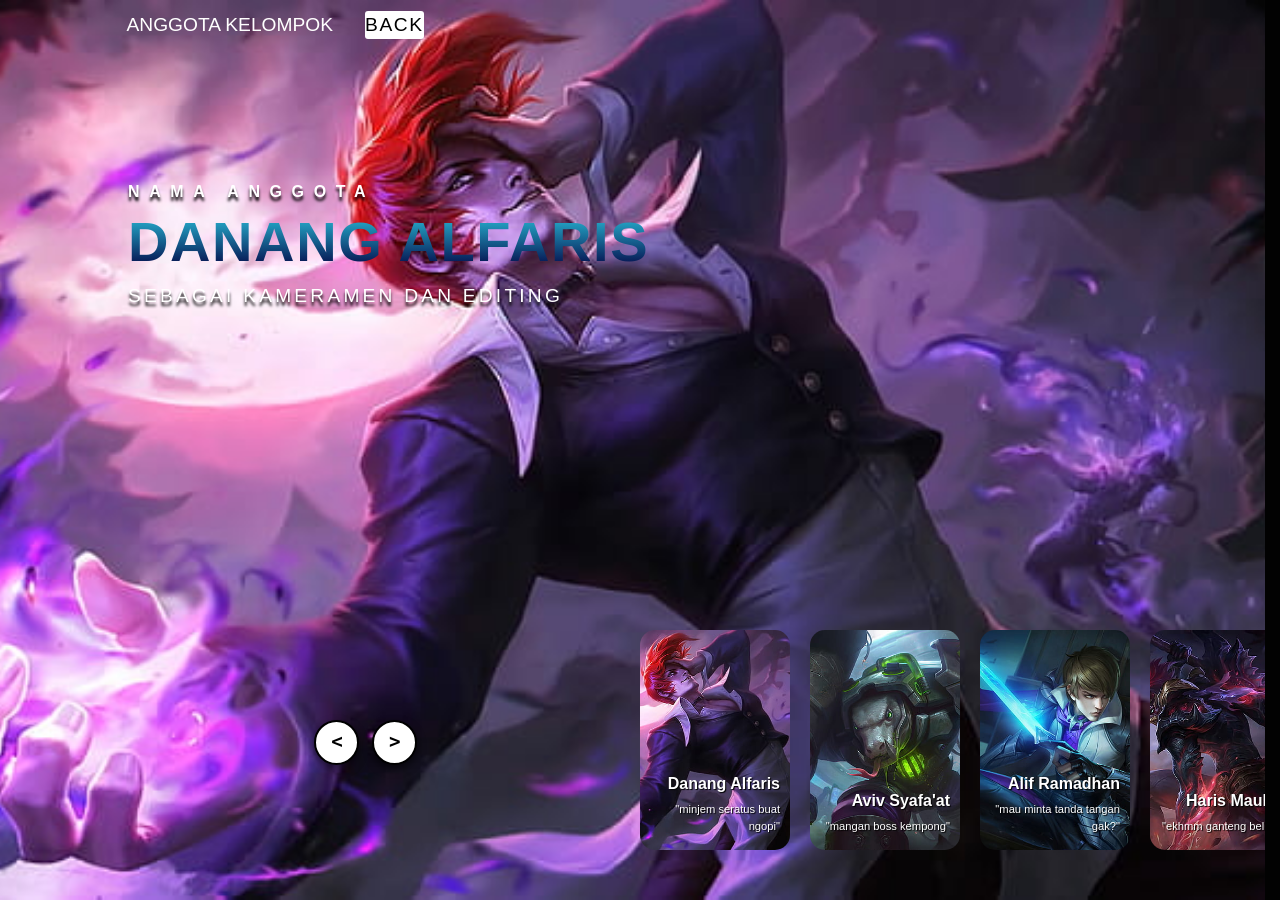
<file: profil.html>
<!DOCTYPE html>
<html lang="en">
<head>
  <meta charset="UTF-8">
  <meta name="viewport" content="width=device-width, initial-scale=1.0">
  <meta http-equiv="X-UA-Compatible" content="ie=edge">
  <link rel="stylesheet" href="style2.css">
  <link rel="stylesheet" href="style3.css">
  <title>PROFIL KELOMPOK</title>
</head>
<body>
  
  <header>
    <p>ANGGOTA KELOMPOK</p>
    <nav>
      <a href="index.html">Back</a>
    </nav>
  </header>
  
  <div class="slider">
    <div class="list">
      <div class="item">
     <img src="./Gambar1.jpg" alt="gambar 1">
     <div class="detail">
      <div class="title">Nama anggota</div>
      <div class="name">Danang Alfaris</div>
      <figure>
        <figcaption>Sebagai kameramen dan editing</figcaption>
      </figure>
      </div>
    </div>


     <div class="item">
     <img src="./Gambar2.jpg" alt="gambar 2">
     <div class="detail">
      <div class="title">Nama anggota</div>
      <div class="name">Aviv Syafa'at</div>
      <figure>
        <figcaption>Sebagai guru / dosen</figcaption>
      </figure>
      </div>
     </div>


     <div class="item">
     <img src="./Gambar3.jpg" alt="gambar 3">
     <div class="detail">
      <div class="title">Nama anggota</div>
      <div class="name">Alif Ramadhan</div>
      <figure>
        <figcaption>Sebagai asistennya pak rafi</figcaption>
      </figure>
      </div>
     </div>

     <div class="item">
     <img src="./Gambar4.jpg" alt="gambar 4">
     <div class="detail">
      <div class="title">Nama anggota</div>
      <div class="name">Haris Maulani</div>
      <figure>
        <figcaption>Sebagai tokoh utama</figcaption>
      </figure>
      </div>
     </div>

     <div class="item">
     <img src="./Gambar5.jpg" alt="gambar 5">
     <div class="detail">
      <div class="title">Nama anggota</div>
      <div class="name">Rafiandi Ibrahim</div>
      <figure>
        <figcaption>Sebagai klien / custumor</figcaption>
      </figure>
      </div>
     </div>
    </div>





    <div class="tumbnail">
    <div class="item">
      <img src="./Gambar1.jpg" alt="tumbnail 1">
      <div class="detail">
        <div class="name">Danang Alfaris</div>
        <blockquote>"minjem seratus buat ngopi"</blockquote>
      </div>
    </div>
      <div class="item">
      <img src="./Gambar2.jpg" alt="tumbnail 2">
      <div class="detail">
        <div class="name">Aviv Syafa'at</div>
        <blockquote>"mangan boss kempong"</blockquote>
      </div>
    </div>


    <div class="item">
      <img src="./Gambar3.jpg" alt="tumbnail 3">
      <div class="detail">
        <div class="name">Alif Ramadhan</div>
        <blockquote>"mau minta tanda tangan gak?"</blockquote>
      </div>
    </div>


    <div class="item">
      <img src="./Gambar4.jpg" alt="tumbnail 4">
      <div class="detail">
        <div class="name">Haris Maulani</div>
        <blockquote>"ekhmm ganteng belum?"</blockquote>
      </div>
    </div>


    <div class="item">
      <img src="./Gambar5.jpg" alt="tumbnail 5">
      <div class="detail">
        <div class="name">Rafiandi Ibrahim</div>
        <blockquote>"boss besar mau lewat nih"</blockquote>
      </div>
    </div>


  </div>
  
  
  <div class="arrows">
    <button id="prev" class="prev">&lt;</button>
    <button id="next" class="next">&gt;</button>
  </div>

  <div class="loading-bar"></div>
  
  </div>
  
  
  
  
  
  
  
  <script src="script2.js"></script>
  
</body>
</html>
</file>
<file: style2.css>
/* Padding and borders should not change an element's declared size. */
*, *::before, *::after {
  box-sizing: border-box;
}

/* Browser margin/padding defaults vary wildly across elements and vendors.
   Start from zero - handle spacing intentionally via the design system. */
* {
  margin: 0;
  padding: 0;
}

/* Prevents flex/grid children from overflowing their container.
   The default min-width: auto on flex and grid children causes overflow bugs
   that are notoriously confusing to debug. */
* {
  min-width: 0;
}

/* Hidden means hidden: !important is warranted here. */
[hidden] {
  display: none !important;
}

/* Allows CSS transitions to/from intrinsic keyword sizes (auto, min-content, etc.).
   Only meaningful for users who haven't requested reduced motion. */
@media (prefers-reduced-motion: no-preference) {
  html {
    interpolate-size: allow-keywords;
  }
}

/* Prevent adjustments of font size after orientation changes in iOS. */
html {
  -webkit-text-size-adjust: 100%; /* Safari, iOS Safari */
  text-size-adjust: 100%;         /* Chrome, Edge, Firefox Android */
}

/* Ensures the page occupies at least the full viewport.
   dvh accounts for mobile browser UI (address bar, navigation)
   and overrides the vh fallback in browsers that support it. */
body {
  min-height: 100vh;
  min-height: 100svh;
}

/* Reserves space for the scrollbar, when the scrollbar is not showing.
   Prevents flicker when changes on the page cause the scrollbar to toggle. */
html {
  scrollbar-gutter: stable;
}

/* Scroll events captured by the scrolling area you're pointing at, by default. */
html {
  overscroll-behavior: contain;
}

/* Antialiased rendering looks better on high-DPI (retina) screens.
   On lower-DPI displays, subpixel antialiasing (the default) can be
   sharper, so this is slightly lossy on older monitors.
   Enable kerning and ligatures at small font-sizes by default. */
body {
  -webkit-font-smoothing: antialiased;
  -moz-osx-font-smoothing: grayscale;
  font-smooth: always;
  text-rendering: optimizeLegibility;
}

/* A unitless line-height avoids inheritance math issues.
   The smaller default line-height for h-elements avoids excessive
   line-height when your design system (likely) applies larger fonts.
   WCAG recommends at least 1.5 for body copy. */
body {
  line-height: 1.5;
}
h1, h2, h3, h4, h5, h6 {
  line-height: 1.1;
}

/* Prevents long URLs or unbreakable strings from blowing out their container. */
p, h1, h2, h3, h4, h5, h6 {
  overflow-wrap: break-word;
}

/* Smarter line-breaking:
   'pretty' avoids widows (lone words on the last line of a paragraph).
   'balance' distributes heading text more evenly across lines. 
   Harmless in browsers that don't support them. */
p {
  text-wrap: pretty;
}
h1, h2, h3, h4, h5, h6 {
  text-wrap: balance;
}

/* Headings carry semantic meaning, not visual weight.
   h1–h6 sizing and boldness should come from your design system. */
h1, h2, h3, h4, h5, h6 {
  font-size: inherit;
  font-weight: inherit;
}

/* Inline embedded content has a gap at the bottom caused by baseline alignment.
   Block display removes it; max-width prevents overflow.
   height: auto preserves aspect ratio when max-width constrains the width. */
img, picture, video, canvas, svg, embed, iframe, object, audio {
  display: block;
  max-width: 100%;
  height: auto;
}

/* Exemption for SVG icons (Heroicons/Lucide/Phosphor, etc.) with explicit sizes:
   these should not be constrained. */
svg[width][height] {
  max-width: revert;
}

/* Strips visual chrome from buttons so they can be styled from scratch. */
button {
  background: none;
  border: none;
}

/* Form elements use OS-level fonts and ignore font inheritance by default. */
input, button, textarea, select {
  font: inherit;
}

/* Strips OS-level native styling from interactive elements.
   Leaves border and background intact, providing accessibility by default.
   Visual styling should be handled by the design system. */
input, button, textarea, select {
  -webkit-appearance: none;
  appearance: none;
}

/* Anything interactive should signal clickability.
   'button' attribute targets [type="button"], [type="submit"], etc. */
button,
[role="button"],
label,
summary,
select {
  cursor: pointer;
}

/* Inherit color by default so links don't always appear in browser-default blue.
   Text-decoration is intentionally left as underlined for accessibility. */
a {
  color: inherit;
}

/* Removes bullets/numbers.
   list markers should be an explicit choice, not a default. */
ul, ol {
  list-style: none;
}

/* Tables default to separated borders with spacing between cells.
   For any custom table design, you'll want to collapse the borders. */
table {
  border-collapse: collapse;
}

/* Browsers apply bold to <th> elements.
   Boldness in tables should be controlled by your design system. */
th {
  font-weight: inherit;
}

/* Fieldsets have a surprise border and padding that most UIs don't want. */
fieldset {
  border: none;
  padding: 0;
}

/* More of a normalization, but these are inconsistently styled in some browsers. */
sub,
sup {
  font-size: 75%;
  line-height: 0;
  position: relative;
  vertical-align: baseline;
}
sub { bottom: -0.25em; }
sup { top: -0.5em; }

/* Ensures monospace elements render at the same size as surrounding text. */
pre, code, kbd, samp {
  font-family: monospace;
  font-size: inherit;
}

/* Browser-generated quotation marks are rarely wanted in a design system. */
blockquote,
q {
  quotes: none;
}
blockquote::before,
blockquote::after,
q::before,
q::after {
  content: none;
}

/* Creates an explicit stacking context on the app root.
   Prevents z-index bleed from portals, modals, or tooltips
   from leaking out unexpectedly. */
#root {
  isolation: isolate;
}
</file>
<file: style3.css>
body {
    font-family: 'Roboto',sans-serif,Arial;
    font-weight: 400;
    background-color: #020202;
    color: #fff;
    font-size: 1.2rem;
}



header {
    width: 1200px;
    max-width: 80%;
    margin: auto;
    height: 50px;
    display: flex;
    align-items: center;
    position: relative;
    z-index: 999;
    gap: 2rem;
}

header nav {
    background-color: #fff;
    color: #000;
    display: flex;
    gap: 2rem;
    border-radius: 3px;
}

header nav:hover {
    color: #fff;
    background-color: #8711c1;
}

header nav a {
    text-decoration: none;
    text-transform: uppercase;
    color: #000;
    letter-spacing: 0.1rem;
}


/* slider */
.slider {
    width: 100vw;
    height: 100vh;
    overflow: hidden;
    margin-top: -50px;
    position: relative;
}

.slider .list .item {
    position: absolute;
    inset: 0 0 0 0;
}

.slider .list .item > img {
    width: 100%;
    height: 100%;
    object-fit: cover;
}

.slider .list .item .detail {
    position: absolute;
    top: 20%;
    width: 1200px;
    max-width: 80%;
    margin: auto;
    left: 50%;
    transform: translateX(-50%);
    text-shadow: 0 4px 3px #000;
}

.slider .list .item .detail .title {
    font-size: 1rem;
    font-weight: 900;
    text-transform: uppercase;
    letter-spacing: 0.6rem;
    margin-bottom: 0.6rem;
}

.slider .list .item .detail .name {
    font-weight: 900;
    text-transform: uppercase;
    font-size: 3.5rem;
    letter-spacing: 0.1rem;
    line-height: 3.5rem;
    margin-bottom: 0.8rem;
    background: linear-gradient(#28b8d5, #020344);
    background-clip: text;
    color: transparent;
    text-shadow: none;
}

.slider .list .item .detail figure {
    display: flex;
    align-items: center;
    gap: 0.5rem;
    font-weight: 400;
    letter-spacing: 0.2rem;
    text-transform: uppercase;
}

/* Tumbnail */
.tumbnail {
    position: absolute;
    bottom: 50px;
    left: 50%;
    width: max-content;
    z-index: 999;
    display: flex;
    gap: 20px;
}

.tumbnail .item {
    width: 150px;
    height: 220px;
    flex-shrink: 0;
    position: relative;
}


.tumbnail .item img {
    width: 100%;
    height: 100%;
    object-fit: cover;
    border-radius: 15px;
}

.tumbnail .item .detail {
    position: absolute;
    bottom: 15px;
    left: 10px;
    right: 10px;
}

.tumbnail .item .detail .name {
    font-weight: 900;
    font-size: 1rem;
    text-align: right;
    margin-bottom: 5px;
    text-shadow: 1px 1px 1px #000;
}

.tumbnail .item .detail blockquote {
    font-size: 0.7rem;
    font-weight: 100;
    text-align: right;
    text-shadow: 1px 1px 1px #000;
}

/* arrows */

.arrows {
    position: absolute;
    top: 80%;
    right: 52%;
    width: 300px;
    max-width: 30%;
    display: flex;
    align-items: center;
    gap: 0.8rem;
    z-index: 1;
}

.arrows button {
    width: 45px;
    height: 45px;
    border-radius: 50%;
    border: 2px solid #000;
    box-shadow: 0 4px 8px rgba(0,0,0,0.6);
    font-family: monospace;
    font-size: 1.2rem;
    font-weight: bold;
    color: #000;
    background-color: #fff;
    cursor: pointer;
    position: relative;
    transition: 0.3s;
}

.arrows button:hover {
    background-color: #1efa43;
    color: #fff;
}



/* animation */
.slider .list .item:nth-child(1) {
    z-index: 1;
}

.slider .list .item:nth-child(1) .title,
.slider .list .item:nth-child(1) .name,
.slider .list .item:nth-child(1) figure {
    transform: translateY(50px);
    filter: blur(50px);
    opacity: 0;
    animation: showdetail 0.5s 1s linear 1 forwards;
}

@keyframes showdetail {
    to {
        transform: translateY(0);
    filter: blur(0);
    opacity: 1;
    }
}

.slider .list .item:nth-child(1) .title {
    animation-delay: 1s;
}
.slider .list .item:nth-child(1) .name {
    animation-delay: 1.2s;
}
.slider .list .item:nth-child(1) figure {
    animation-delay: 1.4s;
}


/* action next */
.slider.next .list .item:nth-child(1) > img {
    width: 150px;
    height: 220px;
    position: absolute;
    left: 50%;
    bottom:50px;
    border-radius: 15px;
    animation: growimage 0.5s linear 1 forwards;
}


@keyframes growimage {
    to {
        width: 100%;
        height: 100%;
        left: 0;
        bottom: 0;
        border-radius: 0;
    }
}

.slider.next .tumbnail .item:nth-last-child(1) {
    width: 0;
    overflow: hidden;
    opacity:0;
    animation: showtumbnail 0.5s linear 1 forwards;
}

@keyframes showtumbnail {
    to {
        width: 150px;
        opacity: 1;
    }
}

.slider.next .tumbnail {
    transform: translateX(150px);
    animation: transformtumbnail 0.5s linear 1 forwards;
}

@keyframes transformtumbnail {
    to {
        transform: translateX(0);
    }
}

/* action prev */
.slider.prev .list .item:nth-child(2) {
    z-index: 2;
}
.slider.prev .list .item:nth-child(2) > img {
    position: absolute;
    bottom: 0;
    left: 0;
    animation: shrinkimage 0.5s linear 1 forwards;
}

@keyframes shrinkimage {
    to {
        width: 150px;
        height: 220px;
        border-radius: 15px;
        left: 50%;
        bottom: 50px;
    }
}

.slider.prev .tumbnail .item:nth-child(1) {
    width: 0;
    overflow: hidden;
    opacity: 0;
    animation: showtumbnail 0.5s linear 1 forwards
}

.slider.prev .list .item:nth-child(2) .name,
.slider.prev .list .item:nth-child(2) .title,
.slider.prev .list .item:nth-child(2) figure {
    animation: hidedetail 0.5s 1s linear 1 forwards;
}

@keyframes hidedetail {
    to {
        transform : translateY(-150px);
        filter: blur(20px);
        opacity: 0;
    }
}

.slider.next .arrows button,
.slider.prev .arrows button {
    pointer-events: none;
}

.loading-bar {
    width: 0%;
    height: 5px;
    background-color: #f80;
    position: absolute;
    z-index: 999;
    top: 0;
    left: 0;

}

.slider.next .loading-bar,
.slider.prev .loading-bar {
    width: 100%;
    animation: loadingtime 2s linear 1 forwards;
}

@keyframes loadingtime {
    to {
        width: 0;
    }
}


/* mobile */
@media screen and (max-width: 678px) {
    .slider .list .item .detail .name {
        font-size: 2.8rem;
        line-height: 2.8rem;
    }
}
</file>
